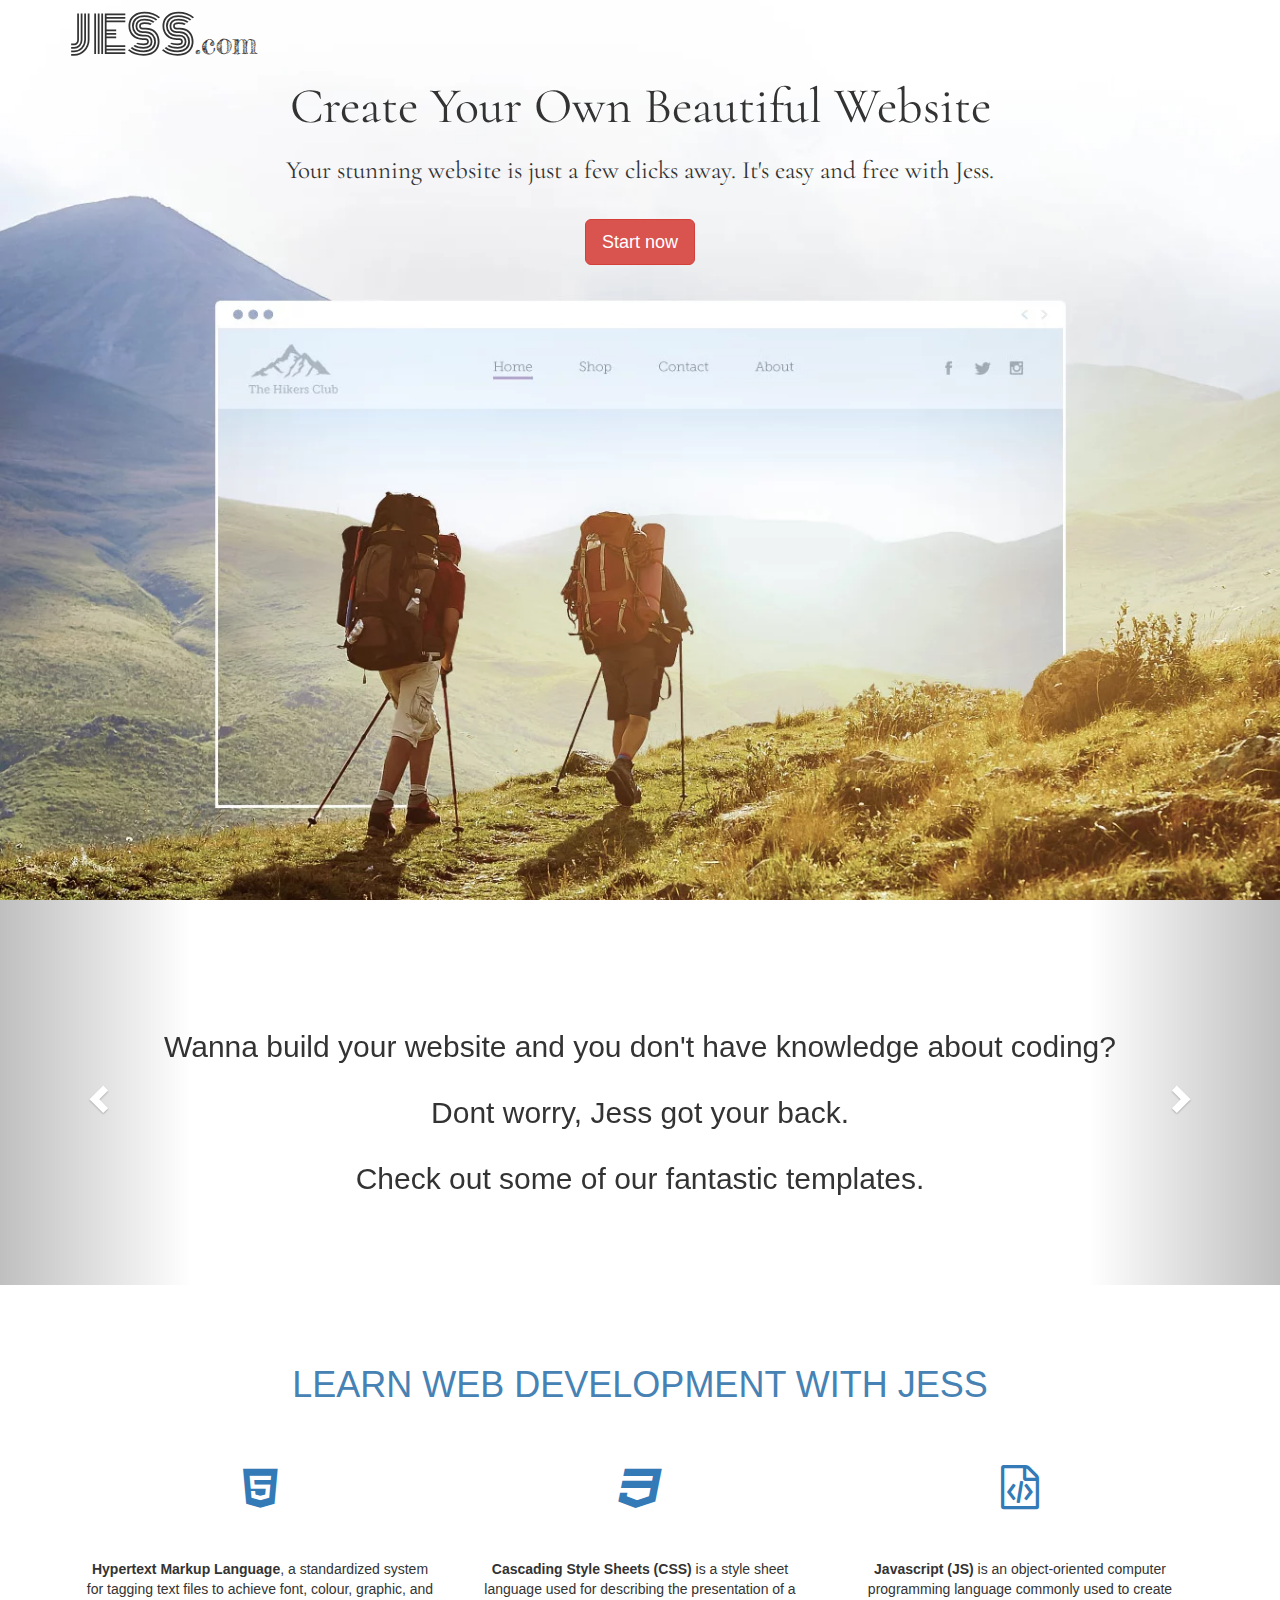
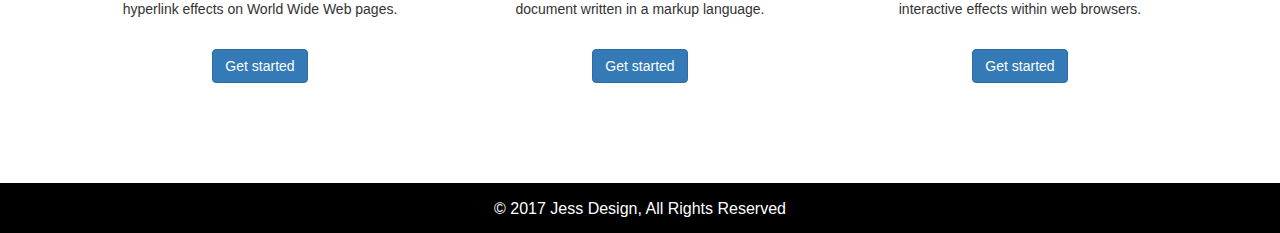
<file: index.html>
<!DOCTYPE html>
<html lang="en">
<head>
<meta charset= "utf-8" />
<meta http-equiv="X-UA-Compatible" content="IE= edge">
<meta name="viewport" content="width=device-width, initial-scale=1">
<title>Bootstrap Tutorial</title>
<link rel="stylesheet" type="text/css" href="https://maxcdn.bootstrapcdn.com/bootstrap/3.3.7/css/bootstrap.min.css">
<link href="https://fonts.googleapis.com/css?family=Monoton" rel="stylesheet">
<link href="https://fonts.googleapis.com/css?family=Fredericka+the+Great" rel="stylesheet">
<link href="https://fonts.googleapis.com/css?family=Cormorant" rel="stylesheet">
<link href="https://fonts.googleapis.com/css?family=Playfair+Display" rel="stylesheet">
<link rel="stylesheet" type="text/css" href="css/font-awesome-4.7.0/css/font-awesome.css">
<link rel="stylesheet" href="https://cdnjs.cloudflare.com/ajax/libs/animate.css/3.5.2/animate.min.css">
<link rel="stylesheet" type="text/css" href="style.css">
</head>
<body>

    <!-- <div class="popupWrapper">
        <div class="popup">
            <span class="size">You may also like</span>
            <span class="close"><i class="fa fa-window-close" aria-hidden="true"></i></span>
            <hr>
            Lorem ipsum dolor sit amet, consectetur adipisicing elit, sed do eiusmod
            tempor incididunt ut labore et dolore magna aliqua. Ut enim ad minim veniam,
            quis nostrud exercitation ullamco laboris nisi ut aliquip ex ea commodo
            <hr>
            consequat. Duis aute irure dolor in reprehenderit in voluptate velit esse
            cillum dolore eu fugiat nulla pariatur. Excepteur sint occaecat cupidatat non
            proident, sunt in culpa qui officia deserunt mollit anim id est laborum.
            <hr>
            Lorem ipsum dolor sit amet, consectetur adipisicing elit, sed do eiusmod
            tempor incididunt ut labore et dolore magna aliqua. Ut enim ad minim veniam,
            quis nostrud exercitation ullamco laboris nisi ut aliquip ex ea commodo
        </div>
    </div>
 -->
    <div class="header">
        <div class="img" style="background-image: url('background.webp');">
            <div class="container">
                <div class="text">
                    <font class="jess animated infinite tada">JESS</font><font class="com">.com</font>
                    <p class="create">Create Your Own Beautiful Website</p>
                    <p class="stun"> Your stunning website is just a few clicks away. It's easy and free with Jess.</p> 
                   <a href="#learn"> <button type="submit" class="btn btn-danger btn-lg">Start now</button></a>
                </div> 
            </div>
        </div>
    </div>
    <div id="thecarousel" class="carousel slide" data-ride="carousel">
        <ol class="carousel-indicators">
            <li data-target="#thecarousel" data-slide-to="0" class="active"></li>
            <li data-target="#thecarousel" data-slide-to="1"></li>
            <li data-target="#thecarousel" data-slide-to="2"></li>
            <li data-target="#thecarousel" data-slide-to="3"></li>
        </ol>
        <div class="carousel-inner homeBanner">

            <div class="item active">
                <div class="slide1"></div>
                <h2>Wanna build your website and you don't have knowledge about coding? 
                <br /><br />Dont worry, Jess got your back.
                <br /><br />Check out some of our fantastic templates.</h2>
            </div>
            <div class="item">
                <div class="slide2"></div>
                    <div class="container">
                        <div class="row">
                            <div class="col-md-4">
                                <div class="imgCaption" style="background-image: url('template1.jpg');"></div>
                            </div>
                            <div class="col-md-4">
                                <div class="imgCaption" style="background-image: url('template2.jpg');"></div>
                            </div>
                            <div class="col-md-4">
                                <div class="imgCaption" style="background-image: url('template3.jpg');"></div>
                            </div>
                        </div>
                    </div>
                    <div class="container">
                        <div class="row">
                            <div class="col-md-4">
                                <div class="imgCaption" style="background-image: url('template4.jpg');"></div>
                            </div>
                            <div class="col-md-4">
                                <div class="imgCaption" style="background-image: url('template5.jpg');"></div>
                            </div>
                            <div class="col-md-4">
                                <div class="imgCaption" style="background-image: url('template6.jpg');"></div>
                            </div>
                        </div>
                    </div>
            </div>
            <div class="item">
                <div class="slide3"></div>
                <h2>Not satisfied? 
                <br /><br />Want some more?
                <br /><br />We've got loads of templates for you.</h2>
            </div>
            <div class="item">
                <div class="slide4"></div>
                    <div class="container">
                        <div class="row">
                            <div class="col-md-4">
                                <div class="imgCaption" style="background-image: url('template7.jpg');"></div>
                            </div>
                            <div class="col-md-4">
                                <div class="imgCaption" style="background-image: url('template8.jpg');"></div>
                            </div>
                            <div class="col-md-4">
                                <div class="imgCaption" style="background-image: url('template9.jpg');"></div>
                            </div>
                        </div>
                    </div>
                    <div class="container">
                        <div class="row">
                            <div class="col-md-4">
                                <div class="imgCaption" style="background-image: url('template10.jpg');"></div>
                            </div>
                            <div class="col-md-4">
                                <div class="imgCaption" style="background-image: url('template11.jpg');"></div>
                            </div>
                            <div class="col-md-4">
                                <div class="imgCaption" style="background-image: url('template12.jpg');"></div>
                                    <div class="carousel-caption">
                                        <p><a href="#" class="btn btn-sm slow"><strong><font color="#fff" size="4px">See more</font></strong></a></p>
                                    </div>
                            </div>
                        </div>
                    </div>
            </div>
        </div>

        <!-- Controls -->
        <a class="left carousel-control" href="#thecarousel" data-slide="prev">
            <span class="glyphicon glyphicon-chevron-left"></span>
        </a>
        <a class="right carousel-control" href="#thecarousel" data-slide="next">
            <span class="glyphicon glyphicon-chevron-right"></span>
        </a>
    </div>
    <a id="learn"></a>
    <h1>LEARN WEB DEVELOPMENT WITH JESS</h1>
    <div class="container">
        <div class="row less">
        <div class="col-md-4">
            <i class="fa fa-html5 pageIcon" aria-hidden="true"></i>
            <p><strong>Hypertext Markup Language</strong>, a standardized system for tagging text files to achieve font, colour, graphic, and hyperlink effects on World Wide Web pages.</p>
            <button type="submit" class="btn btn-primary btn-md">Get started</button>
            <!-- <div class="vertical_line"></div> -->
        </div>
        
        <div class="col-md-4">
            <i class="fa fa-css3 pageIcon" aria-hidden="true"></i>
            <p><strong>Cascading Style Sheets (CSS)</strong> is a style sheet language used for describing the presentation of a document written in a markup language.</p>
            <button type="submit" class="btn btn-primary btn-md">Get started</button>
        </div>
        <!-- <div class="vertical_line"></div> -->
        <div class="col-md-4">
            <i class="fa fa-file-code-o pageIcon" aria-hidden="true"></i>
            <p><strong>Javascript (JS)</strong> is an object-oriented computer programming language commonly used to create interactive effects within web browsers.</p>
            <button type="submit" class="btn btn-primary btn-md">Get started</button>
        </div>
        
    </div>
    </div>
    <footer>
        <div class="container">
         © 2017 Jess Design, All Rights Reserved
        </div>
    </footer>


    





           






       













<script src="https://ajax.googleapis.com/ajax/libs/jquery/2.1.3/jquery.min.js"></script>
<script src="https://maxcdn.bootstrapcdn.com/bootstrap/3.3.7/js/bootstrap.min.js"></script>

<script>
    $('.popupWrapper').click(function(){
        $('.popupWrapper').hide('slow')
    });



    $('a[href*="#"]')
      // Remove links that don't actually link to anything
      .not('[href="#"]')
      .not('[href="#0"]')
      .click(function(event) {
        // On-page links
        if (
          location.pathname.replace(/^\//, '') == this.pathname.replace(/^\//, '') 
          && 
          location.hostname == this.hostname
        ) {
          // Figure out element to scroll to
          var target = $(this.hash);
          target = target.length ? target : $('[name=' + this.hash.slice(1) + ']');
          // Does a scroll target exist?
          if (target.length) {
            // Only prevent default if animation is actually gonna happen
            event.preventDefault();
            $('html, body').animate({
              scrollTop: target.offset().top
            }, 1000, function() {
              // Callback after animation
              // Must change focus!
              var $target = $(target);
              $target.focus();
              if ($target.is(":focus")) { // Checking if the target was focused
                return false;
              } else {
                $target.attr('tabindex','-1'); // Adding tabindex for elements not focusable
                $target.focus(); // Set focus again
              };
            });
          }
        }
      });

</script>
</body>


</html>
</file>
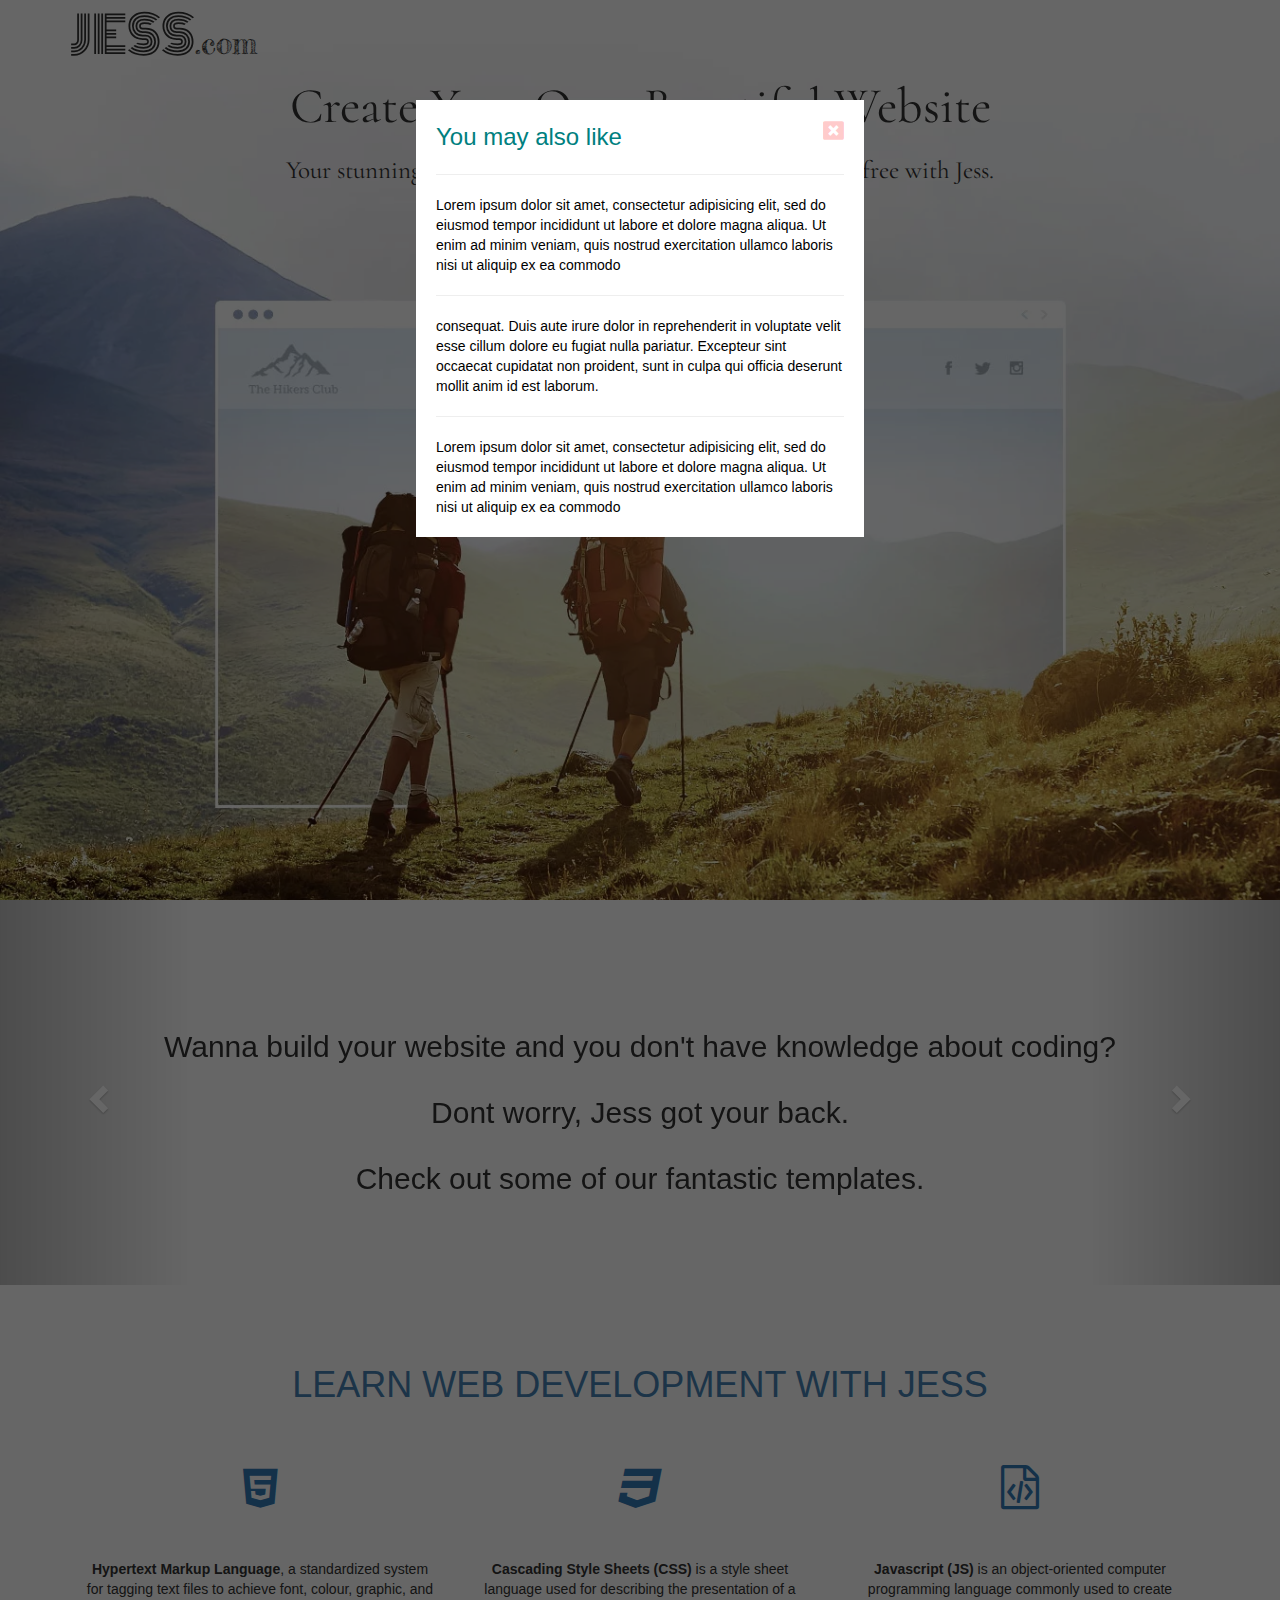
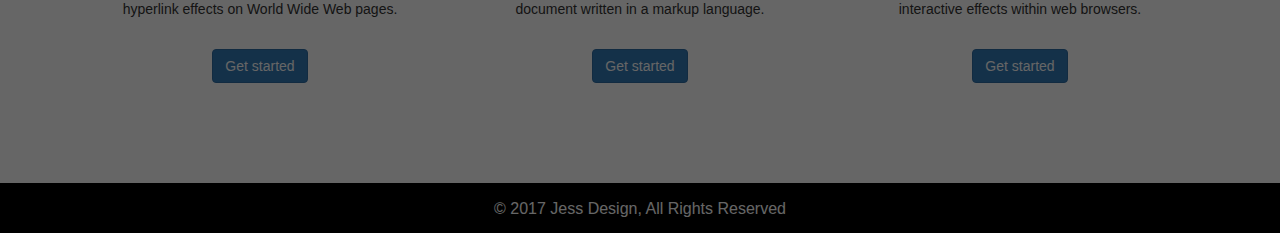
<file: grace.html>
<!DOCTYPE html>
<html lang="en">
<head>
<meta charset= "utf-8" />
<meta http-equiv="X-UA-Compatible" content="IE= edge">
<meta name="viewport" content="width=device-width, initial-scale=1">
<title>Bootstrap Tutorial</title>
<link rel="stylesheet" type="text/css" href="https://maxcdn.bootstrapcdn.com/bootstrap/3.3.7/css/bootstrap.min.css">
<link href="https://fonts.googleapis.com/css?family=Monoton" rel="stylesheet">
<link href="https://fonts.googleapis.com/css?family=Fredericka+the+Great" rel="stylesheet">
<link href="https://fonts.googleapis.com/css?family=Cormorant" rel="stylesheet">
<link href="https://fonts.googleapis.com/css?family=Playfair+Display" rel="stylesheet">
<link rel="stylesheet" type="text/css" href="css/font-awesome-4.7.0/css/font-awesome.css">
<link rel="stylesheet" type="text/css" href="style.css">
</head>
<body>

    <div class="popupWrapper">
        <div class="popup">
            <span class="size">You may also like</span>
            <span class="close"><i class="fa fa-window-close" aria-hidden="true"></i></span>
            <hr>
            Lorem ipsum dolor sit amet, consectetur adipisicing elit, sed do eiusmod
            tempor incididunt ut labore et dolore magna aliqua. Ut enim ad minim veniam,
            quis nostrud exercitation ullamco laboris nisi ut aliquip ex ea commodo
            <hr>
            consequat. Duis aute irure dolor in reprehenderit in voluptate velit esse
            cillum dolore eu fugiat nulla pariatur. Excepteur sint occaecat cupidatat non
            proident, sunt in culpa qui officia deserunt mollit anim id est laborum.
            <hr>
            Lorem ipsum dolor sit amet, consectetur adipisicing elit, sed do eiusmod
            tempor incididunt ut labore et dolore magna aliqua. Ut enim ad minim veniam,
            quis nostrud exercitation ullamco laboris nisi ut aliquip ex ea commodo
        </div>
    </div>

    <div class="header">
        <div class="img" style="background-image: url('background.webp');">
            <div class="container">
                <div class="text">
                    <font class="jess">JESS</font><font class="com">.com</font>
                    <p class="create">Create Your Own Beautiful Website</p>
                    <p class="stun"> Your stunning website is just a few clicks away. It's easy and free with Jess.</p> 
                    <button type="submit" class="btn btn-danger btn-lg">Start now</button>
                </div> 
            </div>
        </div>
    </div>
    <div id="thecarousel" class="carousel slide" data-ride="carousel">
        <ol class="carousel-indicators">
            <li data-target="#thecarousel" data-slide-to="0" class="active"></li>
            <li data-target="#thecarousel" data-slide-to="1"></li>
            <li data-target="#thecarousel" data-slide-to="2"></li>
            <li data-target="#thecarousel" data-slide-to="3"></li>
        </ol>
        <div class="carousel-inner homeBanner">

            <div class="item active">
                <div class="slide1"></div>
                <h2>Wanna build your website and you don't have knowledge about coding? 
                <br /><br />Dont worry, Jess got your back.
                <br /><br />Check out some of our fantastic templates.</h2>
            </div>
            <div class="item">
                <div class="slide2"></div>
                    <div class="container">
                        <div class="row">
                            <div class="col-md-4">
                                <div class="imgCaption" style="background-image: url('template1.jpg');"></div>
                            </div>
                            <div class="col-md-4">
                                <div class="imgCaption" style="background-image: url('template2.jpg');"></div>
                            </div>
                            <div class="col-md-4">
                                <div class="imgCaption" style="background-image: url('template3.jpg');"></div>
                            </div>
                        </div>
                    </div>
                    <div class="container">
                        <div class="row">
                            <div class="col-md-4">
                                <div class="imgCaption" style="background-image: url('template4.jpg');"></div>
                            </div>
                            <div class="col-md-4">
                                <div class="imgCaption" style="background-image: url('template5.jpg');"></div>
                            </div>
                            <div class="col-md-4">
                                <div class="imgCaption" style="background-image: url('template6.jpg');"></div>
                            </div>
                        </div>
                    </div>
            </div>
            <div class="item">
                <div class="slide3"></div>
                <h2>Not satisfied? 
                <br /><br />Want some more?
                <br /><br />We've got loads of templates for you.</h2>
            </div>
            <div class="item">
                <div class="slide4"></div>
                    <div class="container">
                        <div class="row">
                            <div class="col-md-4">
                                <div class="imgCaption" style="background-image: url('template7.jpg');"></div>
                            </div>
                            <div class="col-md-4">
                                <div class="imgCaption" style="background-image: url('template8.jpg');"></div>
                            </div>
                            <div class="col-md-4">
                                <div class="imgCaption" style="background-image: url('template9.jpg');"></div>
                            </div>
                        </div>
                    </div>
                    <div class="container">
                        <div class="row">
                            <div class="col-md-4">
                                <div class="imgCaption" style="background-image: url('template10.jpg');"></div>
                            </div>
                            <div class="col-md-4">
                                <div class="imgCaption" style="background-image: url('template11.jpg');"></div>
                            </div>
                            <div class="col-md-4">
                                <div class="imgCaption" style="background-image: url('template12.jpg');"></div>
                                    <div class="carousel-caption">
                                        <p><a href="#" class="btn btn-sm slow"><strong><font color="#fff" size="4px">See more</font></strong></a></p>
                                    </div>
                            </div>
                        </div>
                    </div>
            </div>
        </div>

        <!-- Controls -->
        <a class="left carousel-control" href="#thecarousel" data-slide="prev">
            <span class="glyphicon glyphicon-chevron-left"></span>
        </a>
        <a class="right carousel-control" href="#thecarousel" data-slide="next">
            <span class="glyphicon glyphicon-chevron-right"></span>
        </a>
    </div>
    <h1>LEARN WEB DEVELOPMENT WITH JESS</h1>
    <div class="container">
        <div class="row less">
        <div class="col-md-4">
            <i class="fa fa-html5 pageIcon" aria-hidden="true"></i>
            <p><strong>Hypertext Markup Language</strong>, a standardized system for tagging text files to achieve font, colour, graphic, and hyperlink effects on World Wide Web pages.</p>
            <button type="submit" class="btn btn-primary btn-md">Get started</button>
            <!-- <div class="vertical_line"></div> -->
        </div>
        
        <div class="col-md-4">
            <i class="fa fa-css3 pageIcon" aria-hidden="true"></i>
            <p><strong>Cascading Style Sheets (CSS)</strong> is a style sheet language used for describing the presentation of a document written in a markup language.</p>
            <button type="submit" class="btn btn-primary btn-md">Get started</button>
        </div>
        <!-- <div class="vertical_line"></div> -->
        <div class="col-md-4">
            <i class="fa fa-file-code-o pageIcon" aria-hidden="true"></i>
            <p><strong>Javascript (JS)</strong> is an object-oriented computer programming language commonly used to create interactive effects within web browsers.</p>
            <button type="submit" class="btn btn-primary btn-md">Get started</button>
        </div>
        
    </div>
    </div>
    <footer>
        <div class="container">
         © 2017 Jess Design, All Rights Reserved
        </div>
    </footer>


    





           






       













<script src="https://ajax.googleapis.com/ajax/libs/jquery/2.1.3/jquery.min.js"></script>
<script src="https://maxcdn.bootstrapcdn.com/bootstrap/3.3.7/js/bootstrap.min.js"></script>

<script>
    $('.popupWrapper').click(function(){
        $('.popupWrapper').hide('slow')
    });

</script>
</body>


</html>
</file>
<file: style.css>
body{
	position: relative;;
}
.img {
	width: 100%;
	height: 900px;
	background-repeat: no-repeat;
 	background-position: center;
 	background-size: cover;
}
.text {
	/*top: 100px;*/
	/*width: 50%;*/
    margin: auto;
    /*padding: 5px;*/
}
.jess {
	font-family: 'Monoton', cursive;
	font-size: 50px;
}
.com {
	font-size: 30px;
	font-family: 'Fredericka the Great', cursive;
}
.create {
	font-size: 50px;
	font-family: 'Cormorant', serif;
	text-align: center;
	
}
.stun {
	font-size: 25px;
	font-family: 'Cormorant', serif;
	/*line-height: 1.0px;*/
	text-align: center;

}
.btn {
	margin:auto;
	display:block;
	margin-top: 30px;
}
h2 {
	text-align: center;
	margin-top: 50px;
	padding: 80px;
}
.imgCaption {
	width: 300px;
  	height: 170px;
  	margin: auto;
  	margin-top: 50px;
  	/*padding: 40px;*/
  	background-repeat: no-repeat;
 	background-position: center;
 	background-size: cover;
}
.slow {
	/*margin:auto;*/
	margin-top: 30px;
}
h1 {
	/*font-family: 'Playfair Display', serif;*/
	text-align: center;
	margin-top: 80px;
	color: #4682B4;
}
.vertical_line{
	height:150px; 
	width:1px;
	color:#000;
}
.pageIcon {
	display: block;
    text-align: center;
    font-size: 44px;
    padding: 50px;
    color: #337ab7;
}
.less {
	margin:auto;
}
.popupWrapper{
	position: absolute;
	top: 0;
	bottom: 0;
	right: 0;
	left: 0;
	background-color: rgba(0,0,0,0.6);
	z-index: 100;
}
.popupWrapper .popup{
	width: 35%;
	background-color: #fff;
	margin: auto;
	margin-top: 100px;
	padding: 20px;
	color: #000;
	/*border-top-left-radius: 90px;
	border-bottom-right-radius: 90px;
*/}

p {
	text-align: center;
}

footer {
	width: 100%;
	height: 50px;
	background-color: #000;
	margin-top: 100px;
	color: white;
	text-align: center;
	font-size: 16px;
	padding: 15px;
}
.size {
	color: #008080;
	font-size: 24px;
}
.close {
	float: right;
	color: red;
	/*margin-top: -30px;*/
}
</file>
